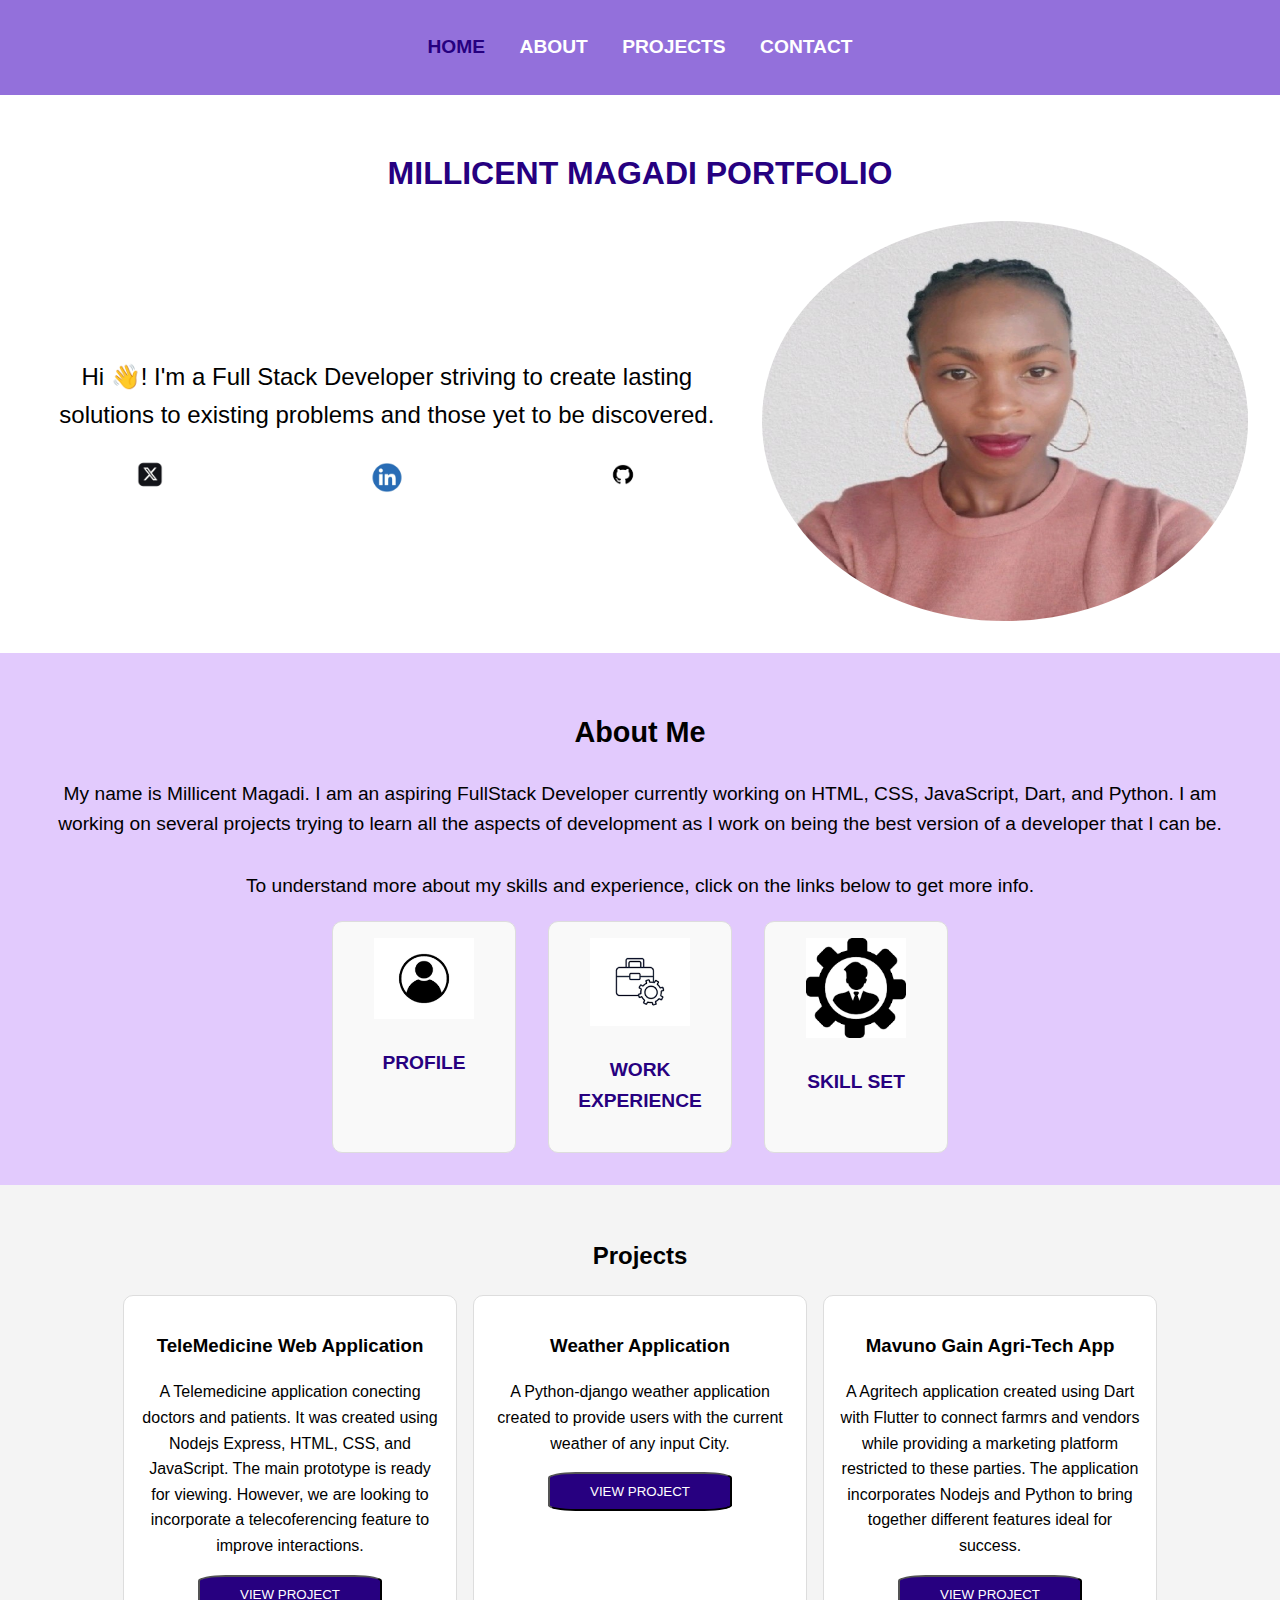
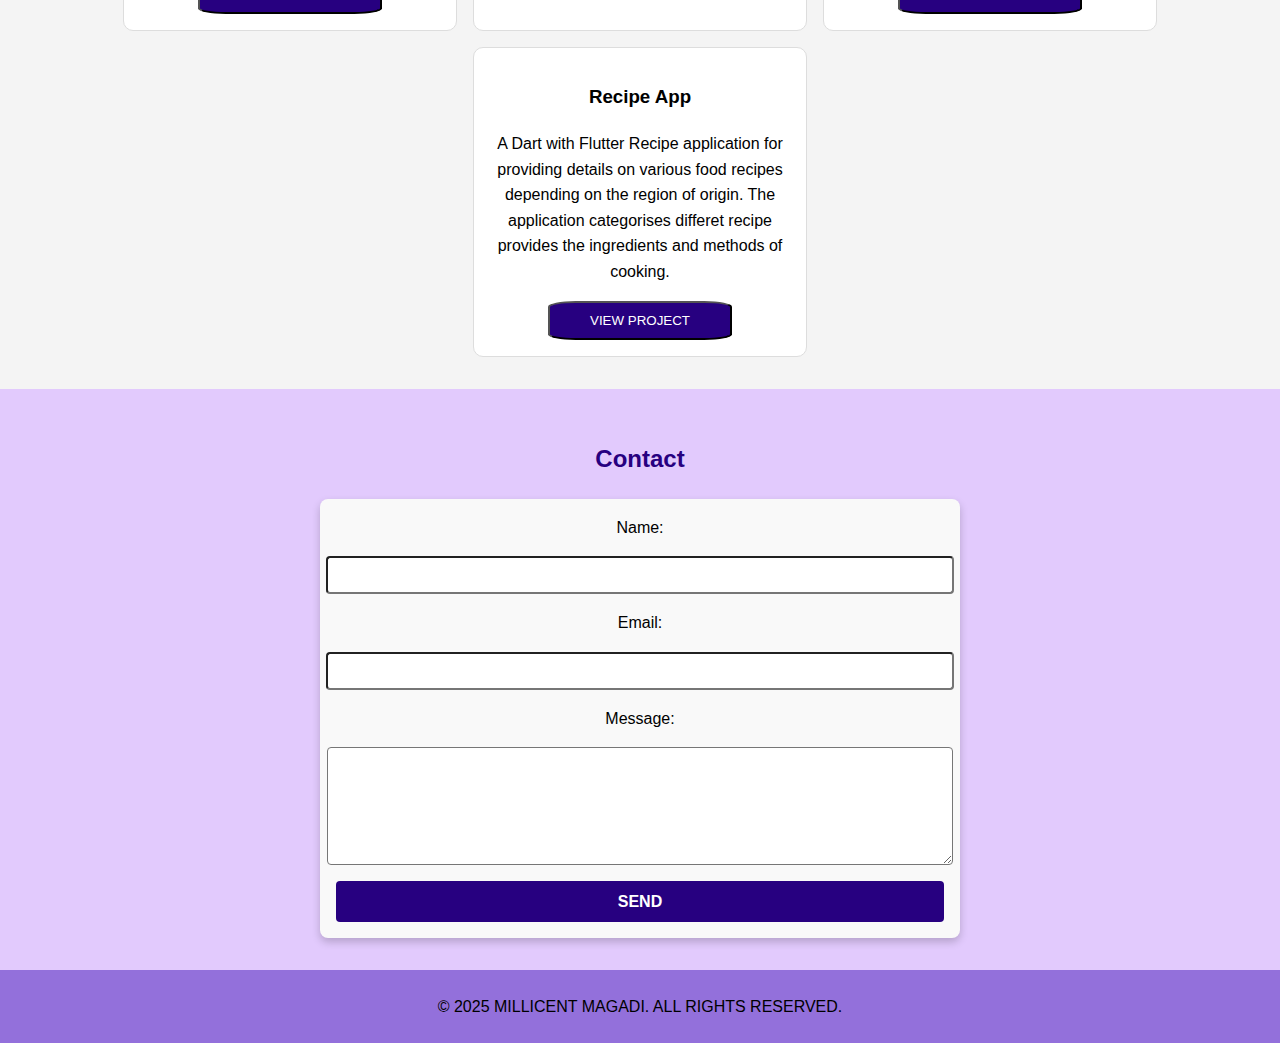
<file: index.html>
<!DOCTYPE html>
<html lang="en">
<head>
    <meta charset="UTF-8">
    <meta name="viewport" content="width=device-width, initial-scale=1.0">
    <title>Document</title>
    <link rel="stylesheet" href="styles.css">
</head>
<body>
    <header>
        <nav>
          <div class="navbar">
            <!-- <a href="#home" class="logo">Logo</a> -->
            <button class="menu-toggle" aria-label="Toggle menu">
              <span class="bar"></span>
              <span class="bar"></span>
              <span class="bar"></span>
            </button>
            <ul class="nav-links">
              <li><a href="#home" class="active">Home</a></li>
              <li><a href="#about">About</a></li>
              <li><a href="#projects">Projects</a></li>
              <li><a href="#contact">Contact</a></li>
            </ul>
          </div>
        </nav>
        
      </header>
    
      <section id="home">
        <h1 style="color: #260080; text-transform: uppercase;">Millicent Magadi Portfolio</h1>
        <div class="intro">
          <div class="intro-page">
            <p>Hi <span class="waving-hand">👋</span>! I'm a Full Stack Developer striving to create lasting solutions to existing problems and those yet to be discovered.</p>
            <div class="social-media">
              <a href="https://x.com" target="_blank" aria-label="Twitter">
                <img src="./x-icon.png" alt="Twitter">
              </a>
              <a href="https://www.linkedin.com/in/millicent-magadi-0b609b12b" target="_blank" aria-label="LinkedIn">
                <img src="./linkedin-icon.png" alt="LinkedIn">
              </a>
              <a href="https://github.com/MagadiM" target="_blank" aria-label="GitHub">
                <img src="./github-icon.png" alt="GitHub">
              </a>
            </div>
          </div>
          <img src="./profile.jpeg" alt="Profile Image">
      </section>
    
      <section id="about">
        <h2>About Me</h2>
        <p>My name is Millicent Magadi. I am an aspiring FullStack Developer currently working on HTML, CSS, JavaScript, Dart, and Python. I am working on several projects trying to learn all the aspects of development as I work on being the best version of a developer that I can be.<br><br>
        To understand more about my skills and experience, click on the links below to get more info. </p>
        <div class="about-icons">
          <div class="icon-card">
            <img src="./profile-icon.png" alt="profile-icon">
            <p><a href="about.html" id="profile">Profile</a></p>
          </div>
          <div class="icon-card">
            <img src="./we-icon.png" alt="work-experience icon">
            <p><a href="about.html" id="work-experience">Work Experience</a></p>
          </div>
          <div class="icon-card">
            <img src="./skills-icon.png" alt="skills icon">
            <p><a href="about.html" id="skills">Skill Set</a></p>
          </div>
        </div>
      </section>
    
      <section id="projects">
        <h2>Projects</h2>
        <div class="project-grid">
          <div class="project-card">
            <h3>TeleMedicine Web Application</h3>
            <p>A Telemedicine application conecting doctors and patients. It was created using Nodejs Express,  HTML, CSS, and JavaScript. The main prototype is ready for viewing. However, we are looking to incorporate a telecoferencing feature to improve interactions.</p>
            <button><a href="https://github.com/MagadiM/MediLink-Telemed-Web.git">View Project</a></button>
          </div>
          <div class="project-card">
            <h3>Weather Application</h3>
            <p>A Python-django weather application created to provide users with the current weather of any input City.</p>
            <button><a href="https://github.com/MagadiM/weather_app.git">View Project</a></button>
          </div>
          <div class="project-card">
            <h3>Mavuno Gain Agri-Tech App</h3>
            <p>A Agritech application created using Dart with Flutter to connect farmrs and vendors while providing a marketing platform restricted to these parties. The application incorporates Nodejs and Python to bring together different features ideal for success. </p>
            <button><a href="https://github.com/MagadiM/mavuno_gain.git">View Project</a></button>
          </div>
          <div class="project-card">
            <h3>Recipe App</h3>
            <p>A Dart with Flutter Recipe application for providing details on various food recipes depending on the region of origin. The application categorises differet recipe provides the ingredients and methods of cooking.</p>
            <button><a href="https://github.com/MagadiM/recipe-app.git">View Project</a></button>
          </div>
        </div>
      </section>
    
      <section id="contact">
        <h2 style="color: #270080">Contact</h2>
        <form>
          <label for="name">Name:</label>
          <input type="text" id="name" name="name" required>
          
          <label for="email">Email:</label>
          <input type="email" id="email" name="email" required>
          
          <label for="message">Message:</label>
          <textarea id="message" name="message" required></textarea>
          
          <button type="submit"><a href="mailto:magadi220@gmail.com">Send</a></button>
        </form>
      </section>
    
      <footer>
        <p>&copy; 2025 Millicent Magadi. All Rights Reserved.</p>
      </footer>
    
      <script src="script.js"></script>
</body>
</html>
</file>
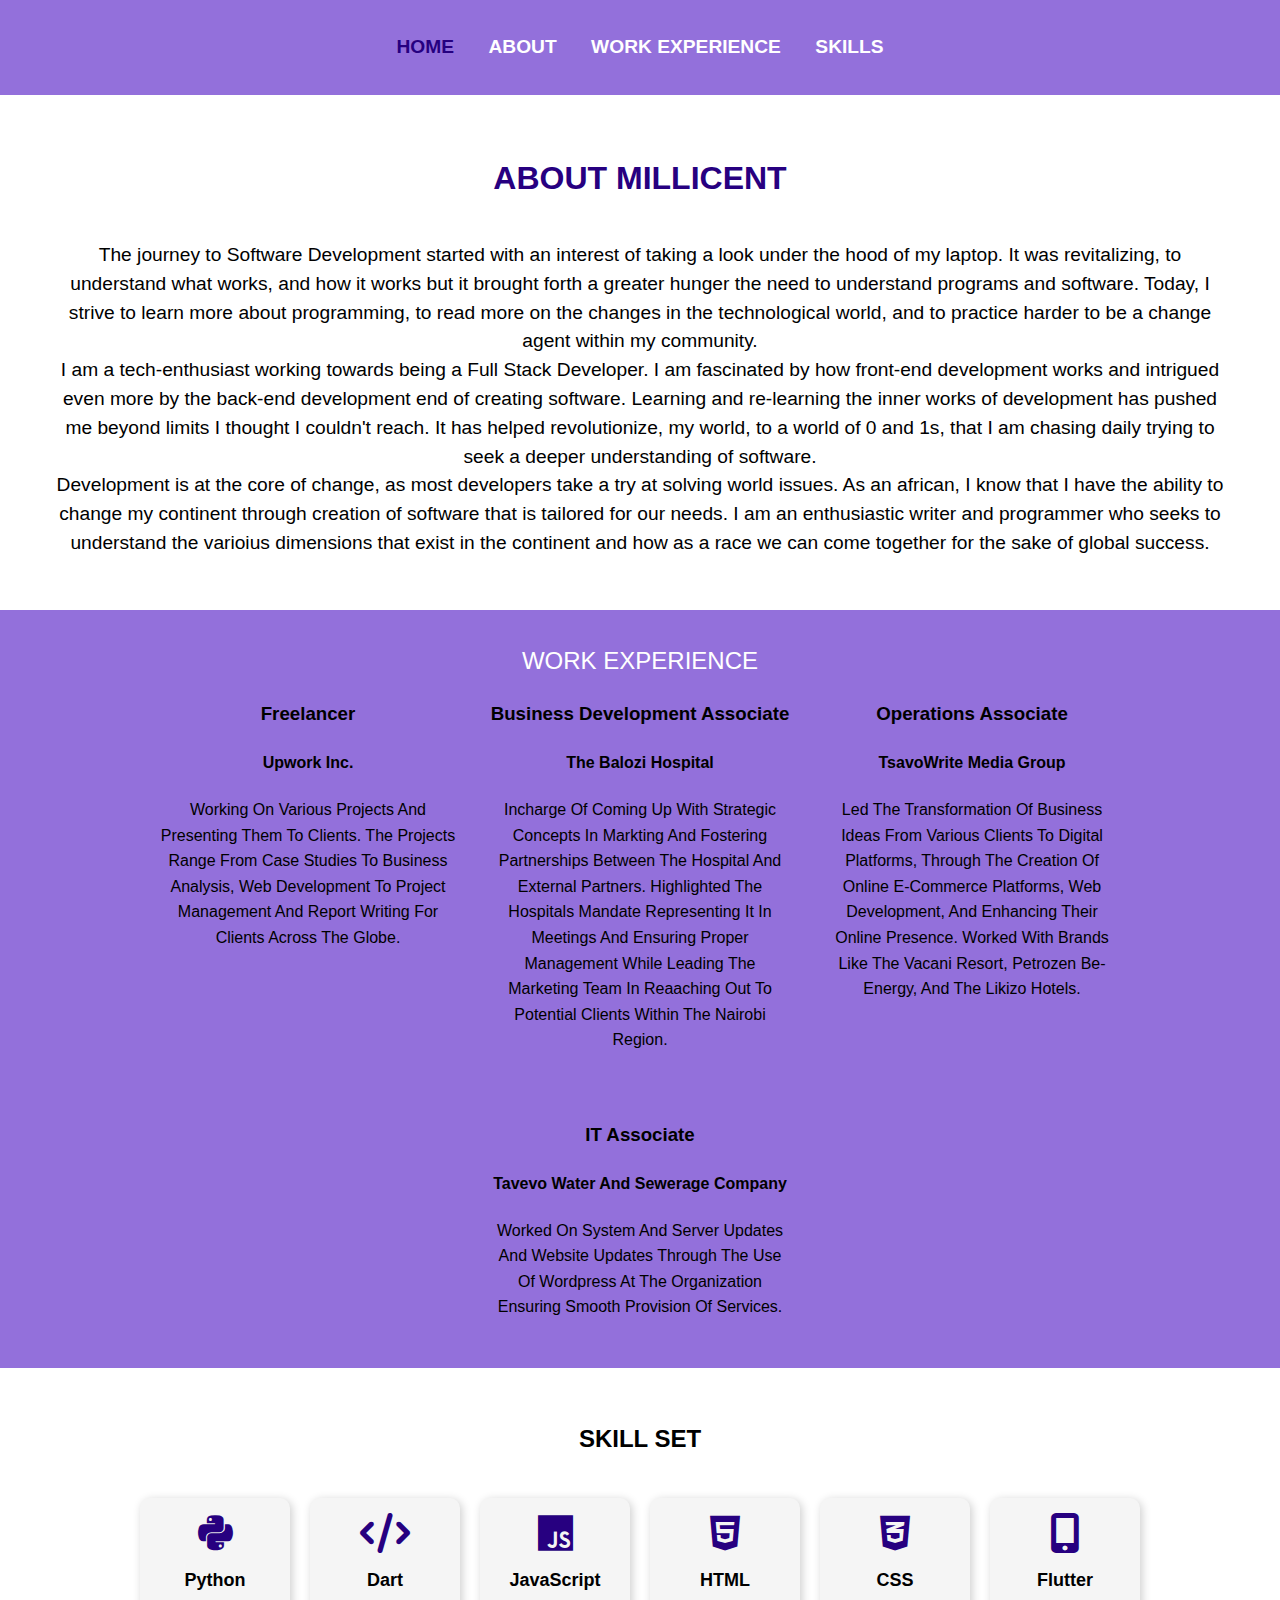
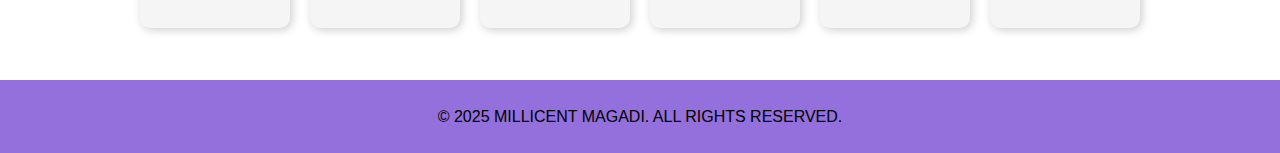
<file: about.html>
<!DOCTYPE html>
<html>
<head>
	<meta charset="utf-8">
	<meta name="viewport" content="width=device-width, initial-scale=1">
	<title>About Me</title>
	<link rel="stylesheet" href="https://cdnjs.cloudflare.com/ajax/libs/font-awesome/6.4.2/css/all.min.css">
	<link rel="stylesheet" href="styles.css">
	<style type="text/css">
		.skill-container {
    display: flex;
    flex-wrap: wrap;
    justify-content: center;
    gap: 20px;
    padding: 20px;
}

.skill-card {
    background: #f5f5f5;
    border-radius: 10px;
    padding: 15px;
    text-align: center;
    width: 120px;
    box-shadow: 2px 2px 10px rgba(0, 0, 0, 0.2);
    transition: transform 0.3s;
}

.skill-card:hover {
    transform: scale(1.1);
}

.skill-card i {
    font-size: 40px;
    color: #270080;
}

.skill-card p {
    margin-top: 10px;
    font-size: 18px;
    font-weight: bold;
}


		#work {
			background-color:mediumpurple;
		}

		.work-details {
			width: 300px;
			gap: 2rem;
			text-transform: capitalize;
			font-size: 1rem;
			color: #000;
		}


	</style>
</head>
<body>
	<header>
		<nav>
          <div class="navbar">
            <!-- <a href="#home" class="logo">Logo</a> -->
            <button class="menu-toggle" aria-label="Toggle menu">
              <span class="bar"></span>
              <span class="bar"></span>
              <span class="bar"></span>
            </button>
            <ul class="nav-links">
              <li><a href="index.html" class="active">Home</a></li>
              <li><a href="#about">About</a></li>
              <li><a href="#work-experience">Work Experience</a></li>
              <li><a href="#skills">Skills</a></li>
            </ul>
          </div>
        </nav>
	</header>
	<section id="profile">
		<h2 style="color: #270080; font-weight: 600; text-align: center; font-size: 2.0em; text-transform: uppercase;"> About Millicent</h2>
		<p style="text-align: center; font-size: 1.2em; line-height: 1.5; padding: 10px; margin: 10px;">
			The journey to Software Development started with an interest of taking a look under the hood of my laptop. It was revitalizing, to understand what works, and how it works but it brought forth a greater hunger the need to understand programs and software. Today, I strive to learn more about programming, to read more on the changes in the technological world, and to practice harder to be a change agent within my community. <br>
            I am a tech-enthusiast working towards being a Full Stack Developer. I am fascinated by how front-end development works and intrigued even more by the back-end development end of creating software. Learning and re-learning the inner works of development has pushed me beyond limits I thought I couldn't reach. It has helped revolutionize, my world, to a world of 0 and 1s, that I am chasing daily trying to seek a deeper understanding of software. <br>
            Development is at the core of change, as most developers take a try at solving world issues. As an african, I know that I have the ability to change my continent through creation of software that is tailored for our needs. I am an enthusiastic writer and programmer who seeks to understand the varioius dimensions that exist in the continent and how as a race we can come together for the sake of global success. <br>
		</p>
	</section>
	<section id="work"
		<h2 style="color: #fff; font-size: 1.5rem; text-transform: uppercase;">Work Experience</h2>
		<div class="work-container" style="display: flex; flex-wrap: wrap; gap: 2rem; justify-content: center;">
            <div class="work-details">
                <h3>Freelancer</h3>
				<h4>Upwork Inc.</h4>
                <p>
                    Working on various projects and presenting them to clients. The projects range from Case Studies to business analysis, Web development to project management and Report Writing for clients across the globe.
                </p>
            </div>
            <div class="work-details">
                <h3>Business Development Associate</h3>
				<h4>The Balozi Hospital</h4>
                <p>
                    Incharge of coming up with strategic concepts in markting and fostering partnerships between the hospital and external partners. Highlighted the hospitals mandate representing it in meetings and ensuring proper management while leading the marketing team in reaaching out to potential clients within the Nairobi region.
                </p>
        	</div>
            
			<div class="work-details">
                <h3>Operations Associate</h3>
				<h4>TsavoWrite Media Group</h4>
                <p>
                    Led the transformation of business ideas from various clients to digital platforms, through the creation of online e-commerce platforms, web development, and enhancing their online presence. Worked with brands like the Vacani Resort, Petrozen Be-Energy, and The Likizo Hotels. 
                </p>
            </div>
			<div class="work-details">
                <h3>IT Associate</h3>
				<h4>Tavevo Water and Sewerage Company</h4>
                <p>
                    Worked on system and server updates and Website updates through the use of Wordpress at the Organization ensuring smooth provision of services.
                </p>
            </div>
        </div>
	</section>
	<section id="skills">
		<h2 style="text-transform: uppercase; color: #000; text-align: center;">Skill Set</h2>
		<div class="skill-container">
			<div class="skill-card">
				<i class="fab fa-python"></i>
				<p>Python</p>
			</div>
			<div class="skill-card">
				<i class="fas fa-code"></i>
				<p>Dart</p>
			</div>
			<div class="skill-card">
				<i class="fab fa-js"></i>
				<p>JavaScript</p>
			</div>
			<div class="skill-card">
				<i class="fab fa-html5"></i>
				<p>HTML</p>
			</div>
			<div class="skill-card">
				<i class="fab fa-css3-alt"></i>
				<p>CSS</p>
			</div>
			<div class="skill-card">
				<i class="fas fa-mobile-alt"></i>
				<p>Flutter</p>
			</div>
		</div>
	</section>
	<footer>
        <p>&copy; 2025 Millicent Magadi. All Rights Reserved.</p>
      </footer>
</body>
</html>
</file>
<file: styles.css>
/* General Styles */
body {
    font-family: Arial, sans-serif;
    font-size: 16px;
    margin: 0;
    padding: 0;
    line-height: 1.6;
  }
  
  header {
    background: mediumpurple;
    color: #fff;
    padding: 1rem 0;
    text-align: center;
  }
  
  header ul {
    list-style: none;
    padding: 0;
  }
  
  header ul li {
    display: inline;
    margin: 0 15px;
  }
  
  header ul li a {
    color: white;
    font-size: 1.2rem;
    text-decoration: none;
    text-transform: uppercase;
    font-weight: 700;
  }

  header ul li a.active {
    color: #260080;
  }
  
  header ul li a:hover {
    color: #260080;
  }

  /* Hamburger Menu Styling */
.menu-toggle {
  display: none;
  flex-direction: column;
  justify-content: space-around;
  width: 30px;
  height: 20px;
  background: none;
  border: none;
  cursor: pointer;
}
.menu-toggle .bar {
  width: 100%;
  height: 3px;
  background-color: #fff;
}

  
  section {
    padding: 2rem;
    text-align: center;
  }

  #home .intro {
    display: flex;
    flex-wrap: wrap; 
    align-items: center; 
    justify-content: center; 
    gap: 20px;
    font-size: 1.5rem;
  }
  
  #home .intro-page {
    flex: 1; 
    font-size: 1.5rem;
  }
  
  #home img {
    flex: 1;
    max-width: 40%; 
    height: 400px; 
    width: auto;
    border-radius: 50%;
  }
  
  #home .social-media {
    display: flex;
    margin-top: 10px;
    justify-content: space-around;
  }
  
  #home .social-media a {
    text-decoration: none;
  }
  
  #home .social-media img {
    width: 100px;
    height: auto;
    transition: transform 0.3s ease;
  }
  
  #home .social-media img:hover {
    transform: scale(1.2);
  }
  /*
  .intro img {
    align-items: right;
    width: 40%;
    width: 300px;
    border-radius: 50%;
  } */
  
  
  #about {
    background: #b67afa66;
    font-size: 1.2rem;
  }
  .about-icons {
    display: flex;
    justify-content: center;
    gap: 2rem;
  }
  
  .icon-card {
    background: #f9f9f9;
    border: 1px solid #ddd;
    padding: 1rem;
    border-radius: 10px;
    text-align: center;
    width: 150px;
  }
  
  .icon-card img {
    width: 100px;
    height: auto;
  }

  .icon-card p a {
    text-transform: uppercase;
    text-decoration: none;
    color: #270080;
    font-weight: 700;
  }

  #projects {
    background: #f4f4f4;
  }
  
  .project-grid {
    display: flex;
    flex-wrap: wrap;
    gap: 1rem;
    justify-content: center;
  }
  
  .project-card {
    background: #fff;
    border: 1px solid #ddd;
    padding: 1rem;
    width: 300px;
    border-radius: 10px;
  }
  
  .project-card button {
    background: #270080;
    padding: 10px;
    border-radius: 15%;
  }
  
  .project-card button a {
    padding: 30px;
    margin-top: 10px;
    color: white;
    text-transform: uppercase;
    text-decoration: none;
  }
  
  #contact {
    background: #b67afa66;
  }
  
  form {
    display: flex;
    flex-direction: column;
    gap: 1rem;
    width: 50%;
    margin: 0 auto; /* Horizontally center the form */
    padding: 1rem;
    box-shadow: 0 4px 8px rgba(0, 0, 0, 0.2);
    border-radius: 8px;
    background: #f9f9f9;
  }
  
  /* Center the form container vertically and horizontally */
  form {
    display: flex;
    justify-content: center;
    align-items: center;
  }
  
  form input,
  form textarea,
  form button {
    width: 100%;
    padding: 0.5rem;
    justify-content: center;
    align-content: center;
 
    
    border-radius: 4px;
    font-size: 1rem;
  }
  
  form textarea {
    resize: vertical; /* Allow resizing only vertically */
    min-height: 100px;
  }
  
  form button {
    background: #270080;
    border: none;
    cursor: pointer;
    padding: 0.7rem;
    font-size: 1rem;
    border-radius: 4px;
    transition: background-color 0.3s ease;
  }
  
  form button:hover {
    background: #3a00b3;
  }
  
  form button a {
    text-transform: uppercase;
    color: white;
    text-decoration: none;
    font-weight: 700;
  }  
  
  footer {
    background: mediumpurple;
    font-size: 1rem;
    color: black;
    padding: 0.5rem;
    text-align: center;
    text-transform: uppercase;
  }
  
@media (max-width: 768px) {
  #home .intro {
    flex-direction: column; /* Switches to column layout on smaller screens */
    text-align: center; /* Centers text for a better layout */
  }

  .about-icons {
    flex-direction: column;
  }

  .project-grid {
    flex-direction: column;
  }

  .nav-links {
    display: none;
    flex-direction: column;
    width: 100%;
    background-color: mediumpurple;
    color: #260080;
    position: absolute;
    top: 60px;
    left: 0;
  }

  .nav-links.active {
    display: flex;
  }
  .menu-toggle {
    display: flex;
  }
}
</file>
